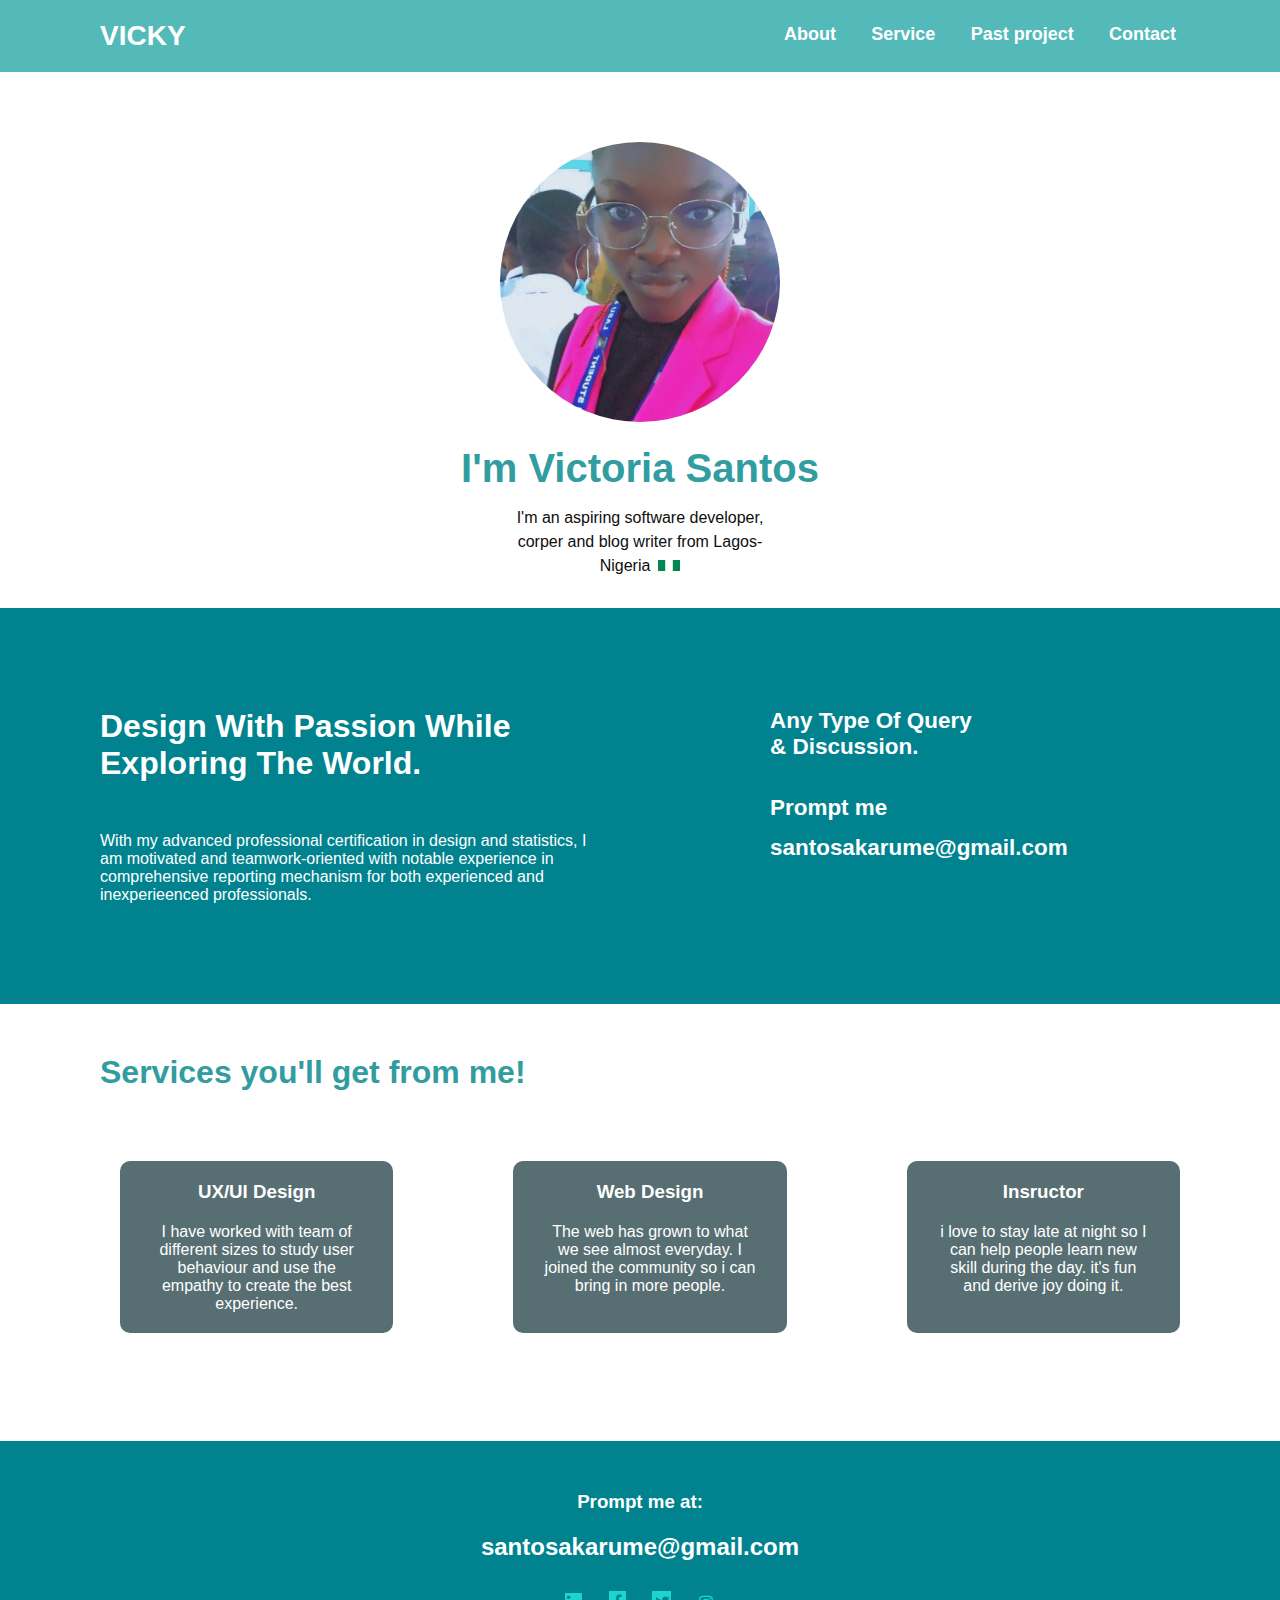
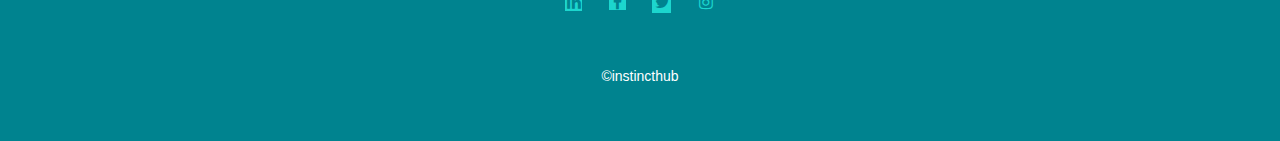
<file: MyPractice/Index.html>
<!DOCTYPE html>
<html lang="en">
<head>
    <meta charset="UTF-8">
    <meta http-equiv="X-UA-Compatible" content="IE=edge">
    <meta name="viewport" content="width=device-width, initial-scale=1.0"> 
    <title>Static Template</title>
    <link rel="stylesheet" href="Styles.css">
    <link rel="stylesheet" href="https://cdnjs.cloudflare.com/ajax/libs/font-awesome/4.7.0/css/font-awesome.min.css">
</head>
<body>
  <div class="navbar">
    <div class="container">
      <div class="home">
        <a href="#">VICKY</a>
      </div>
      <div class="nav-link">
        <a href="#">About</a>
        <a href="#">Service</a>
        <a href="#">Past project</a>
        <a href="#">Contact</a>
      </div>
    </div>
  </div>
  <div class="bio">
        <img class="avatar" src="/MyPractice/IMG_0683.JPG" alt="Avatar">
      <h1>I'm Victoria Santos</h1>
      <p id="bioinfo">I'm an aspiring software developer, corper and blog writer from Lagos-Nigeria<span class="countryimg"><img src="/MyPractice/countryimg.jpg" alt="#"></span>
      </p>
  </div>
  <div class="information">
      <div class="first">
        <h2>Design With Passion While Exploring The World.</h2>
        <p>With my advanced professional certification in design and statistics, I am motivated and teamwork-oriented with notable experience in comprehensive reporting mechanism for both experienced and inexperieenced professionals.</p>
      </div>
      <div class="sec">
        <h3 class="top">Any Type Of Query & Discussion.</h3>
        <h3 class="bottom">Prompt me santosakarume@gmail.com</h3>
      </div>
  </div>
  <h2 class="serv">Services you'll get from me!</h2>
  <div class="this">
    <div class="services">
      <div class="box1">
        <h3>UX/UI Design</h3>
        <p>I have worked with team of different sizes to study user behaviour and use the empathy to create the best experience.</p>
      </div>
      <div class="box2">
        <h3>Web Design</h3>
        <p>The web has grown to what we see almost everyday. I joined the community so i can bring in more people.</p>
      </div>
      <div class="box3">
        <h3>Insructor</h3>
        <p>i love to stay late at night so I can help people learn new skill during the day. it's fun and derive joy doing it.</p>
      </div>
   </div>
  </div>
  <div class="ending">
    <div class="end">
      <h3>Prompt me at:</h3>
      <h2>santosakarume@gmail.com</h2>
      <div class="logo">
        <a href="#" class="fa fa-linkedin"></a>
        <a href="#" class="fa fa-facebook"></a>
        <a href="#" class="fa fa-twitter"></a>
        <a href="#" class="fa fa-instagram"></a>
      </div>
      <p>&copyinstincthub</p>
    </div>
  </div>
</body>
</html>
</file>
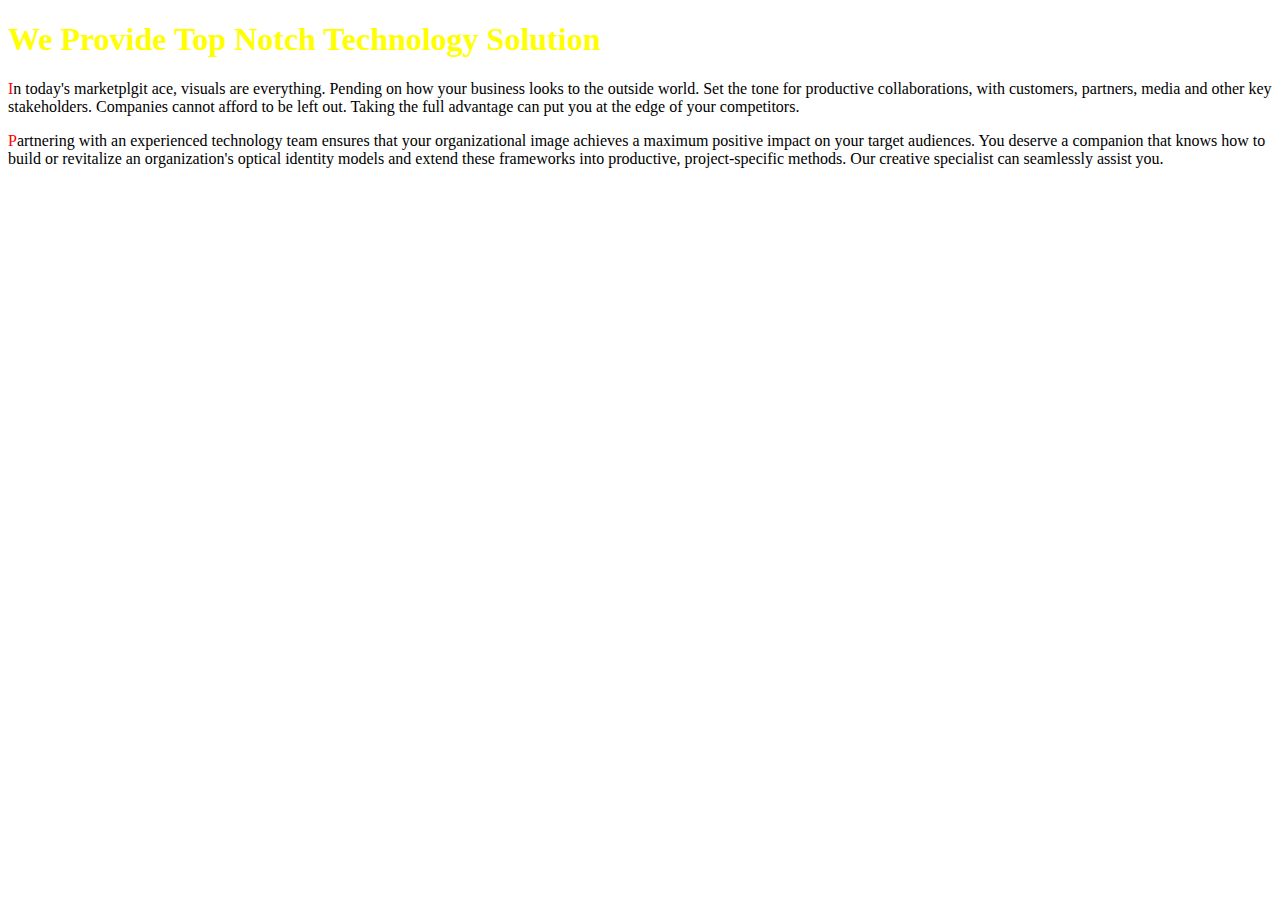
<file: VickyWebsite/index.html>
<!DOCTYPE html>
<html lang="en">
    <head>
          <title>My Website Page</title>
          <link rel="stylesheet" text="text/css" href="styles.css"/>
    </head>

    <body>
         <h1>
            We Provide Top Notch Technology Solution
        </h1>

         <p>In today's marketplgit ace, visuals are everything. Pending on how your business looks to the outside world. Set the tone for productive collaborations, with customers, partners, media and other key stakeholders. Companies cannot afford to be left out. Taking the full advantage can put you at the edge of your competitors.</p>
         
         <p>Partnering with an experienced technology team ensures that your organizational image achieves a maximum positive impact on your target audiences. You deserve a companion that knows how to build or revitalize an organization's optical identity models and extend these frameworks into productive, project-specific methods. Our creative specialist can seamlessly assist you.</p>


    </body>
</html>
</file>
<file: MyPractice/Styles.css>
*{
box-sizing: border-box;
padding: 0;
margin: 0;
font-family: 'Segoe UI', Tahoma, Geneva, Verdana, sans-serif;
}

.navbar .container{
  display: flex;
  justify-content: space-between;
  padding: 20px 100px;
  background-color: #54BAB9;
}

a{
  color: #ffffff;
  text-decoration: dotted;
  font-weight: bold;
}

.home{
  font-size: 28px;
}

.nav-link{
  width: 400px;
  display: flex;
  justify-content: space-between;
  font-size: 18px;
  padding: 4px;
}

.bio {
  text-align: center;
}

.avatar {
  width: 280px;
  height: 280px;
  border-radius: 50%;
  object-fit: cover;
  margin: 70px 50px 0 50px; 
}

h1 {
  color: #319DA0;
  font-size: 40px;
  margin: 20px 0 0 0;
}

#bioinfo {
  font-size: 16px;
  margin: 15px 500px 0;
  color: #0F0E0E;
  line-height: 1.5;
}

.countryimg img {
width: 30px; 
padding: 4px 0 0 8px;
}

.information {
  display: flex;
  justify-content: space-between;
  background-color: #00838f;
  margin: 30px 0 30px 0;
  color: #ffffff;

}

.information .first{
  width: 500px;
  text-decoration: #ffffff;
  margin: 100px 10px 100px 100px;

}

.information .first h2{
  margin-bottom: 50px;
  font-size: 32px;
}


.information .sec {
  width: 300px;
  margin: 100px 210px 100px 0;
  font-size: 1.20em;
}

.information .sec h3 {
  margin-bottom: 28px;
  width: 220px;
}

.information .sec .bottom {
  line-height: 1.8;
}

.services {
  display: flex;
  justify-content: space-between;
  flex-wrap: nowrap;
  margin-left: 100px;
  margin-bottom: 100px;
  color: #ffffff;
}

.this {
  height:300px;
}

.serv {
margin: 50px 0 50px 100px;
color: #319DA0;
font-size: 2em;
}

.services .box1 h3{
  text-align: center;
  margin: 20px 0 20px 0;
}

.services .box1 {
  width: 300px;
  margin: 20px 20px 20px 20px; 
  background-color: #576F72;
  border-radius: 10px;
}

.services .box1 p {
  text-align: center;
  margin: 0 30px 20px 30px;
}

.services .box2 {
  width: 300px;
  margin: 20px 20px 20px 100px; 
  background-color: #576F72;
  border-radius: 10px;
}

.services .box2 p {
  text-align: center;
  margin: 0 30px 20px 30px;
}

.services .box2 h3{
  text-align: center;
  margin: 20px 0 20px 0;
}

.services .box3 {
  width: 300px;
  margin: 20px 100px 20px 100px; 
  background-color: #576F72;
  border-radius: 10px;
}

.services .box3 p {
  text-align: center;
  margin: 0 30px 20px 30px;
}

.services .box3 h3{
  text-align: center;
  margin: 20px 0 20px 0;
}

.ending .end {
  background-color: #00838f;
  color: #ffffff;
  text-align: center;
  height: 300px;
}

.ending .end h3 {
 padding-top: 50px;
 padding-bottom: 20px;
}

.ending .end h2 {
  padding-bottom: 25px;
 }

.fa {
  width: 17px;
  text-align: center;
  text-decoration: none;
  margin: 5px 2px;
  border:#ffffff;
}

.fa:hover {
  opacity: 0.7;
}

.fa-linkedin {
  font-size: 8px;
  padding: 1px;
  background: #1CD6CE; 
  color: #00838f; 
  margin-right: 20px; 
}

.fa-facebook {
  font-size: 8px;
  padding-top: 3px;
  padding-left: 1px;
  padding-right: 1px;
  background: #1CD6CE; 
  color: #00838f;  
  margin-right: 20px;
}

.fa-twitter {
  width: 19.5px;
  font-size: 6px;
  padding: 3px;
  font-size: 8px;
  background: #1CD6CE; 
  color: #00838f;
  margin-right: 20px;  
}

.fa-instagram {
  /* background: #1CD6CE;  */
  color: #1CD6CE;  
}

.ending .end p {
  padding-top: 50px;
  font-size: 14px;
}
</file>
<file: VickyWebsite/styles.css>
h1 {
  color: yellow;
}
p::first-letter{
  color: red;
}
</file>
